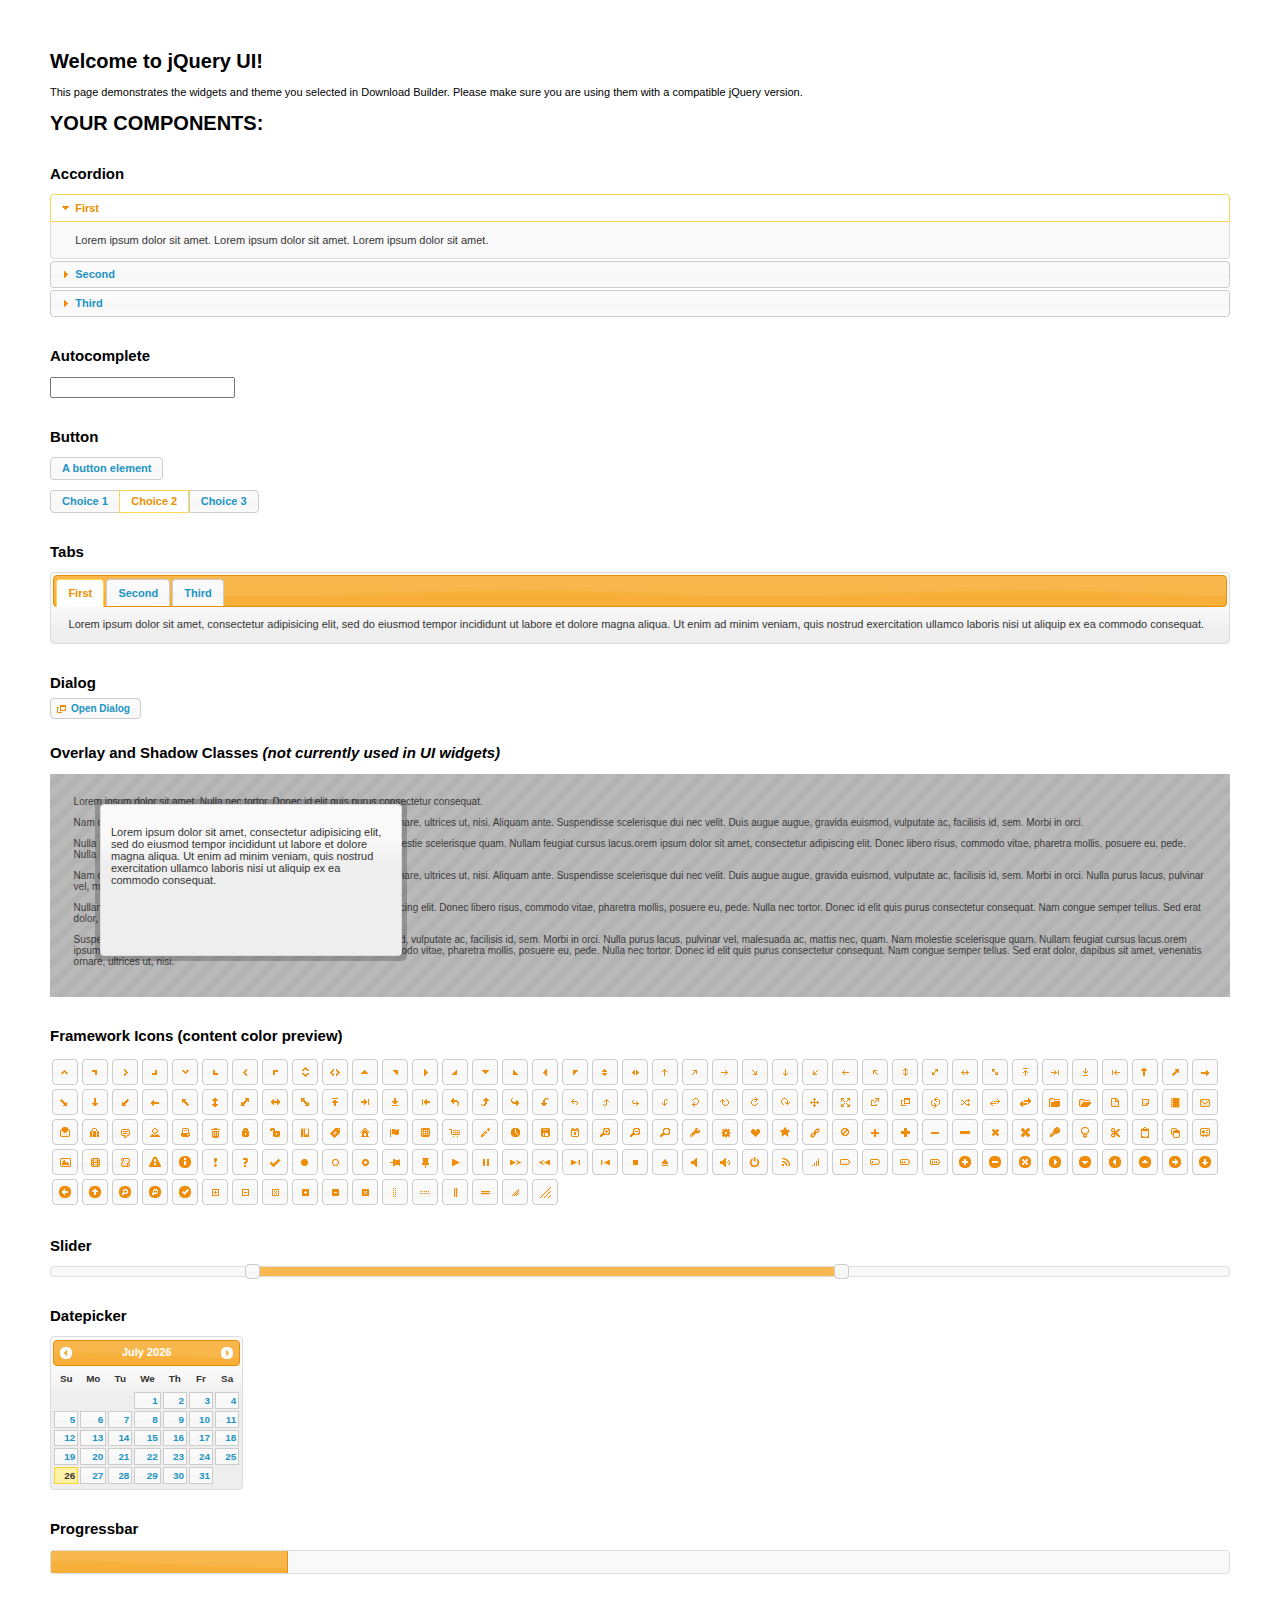
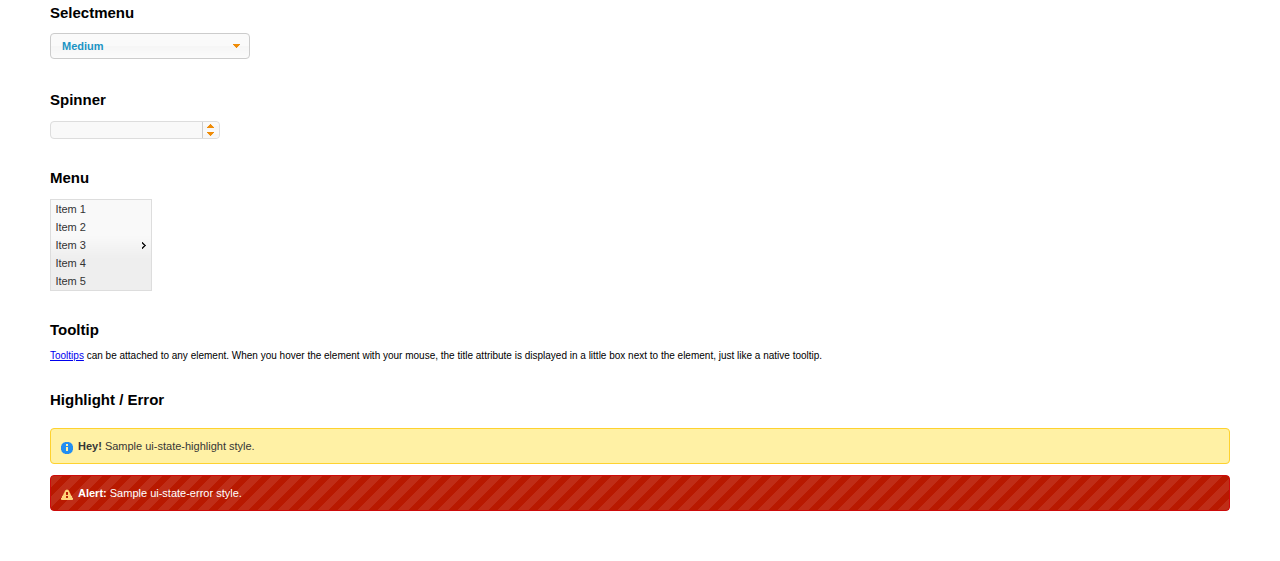
<file: js/jquery-ui-1.11.4/index.html>
<!doctype html>
<html lang="us">
<head>
	<meta charset="utf-8">
	<title>jQuery UI Example Page</title>
	<link href="jquery-ui.css" rel="stylesheet">
	<style>
	body{
		font: 62.5% "Trebuchet MS", sans-serif;
		margin: 50px;
	}
	.demoHeaders {
		margin-top: 2em;
	}
	#dialog-link {
		padding: .4em 1em .4em 20px;
		text-decoration: none;
		position: relative;
	}
	#dialog-link span.ui-icon {
		margin: 0 5px 0 0;
		position: absolute;
		left: .2em;
		top: 50%;
		margin-top: -8px;
	}
	#icons {
		margin: 0;
		padding: 0;
	}
	#icons li {
		margin: 2px;
		position: relative;
		padding: 4px 0;
		cursor: pointer;
		float: left;
		list-style: none;
	}
	#icons span.ui-icon {
		float: left;
		margin: 0 4px;
	}
	.fakewindowcontain .ui-widget-overlay {
		position: absolute;
	}
	select {
		width: 200px;
	}
	</style>
</head>
<body>

<h1>Welcome to jQuery UI!</h1>

<div class="ui-widget">
	<p>This page demonstrates the widgets and theme you selected in Download Builder. Please make sure you are using them with a compatible jQuery version.</p>
</div>

<h1>YOUR COMPONENTS:</h1>


<!-- Accordion -->
<h2 class="demoHeaders">Accordion</h2>
<div id="accordion">
	<h3>First</h3>
	<div>Lorem ipsum dolor sit amet. Lorem ipsum dolor sit amet. Lorem ipsum dolor sit amet.</div>
	<h3>Second</h3>
	<div>Phasellus mattis tincidunt nibh.</div>
	<h3>Third</h3>
	<div>Nam dui erat, auctor a, dignissim quis.</div>
</div>



<!-- Autocomplete -->
<h2 class="demoHeaders">Autocomplete</h2>
<div>
	<input id="autocomplete" title="type &quot;a&quot;">
</div>



<!-- Button -->
<h2 class="demoHeaders">Button</h2>
<button id="button">A button element</button>
<form style="margin-top: 1em;">
	<div id="radioset">
		<input type="radio" id="radio1" name="radio"><label for="radio1">Choice 1</label>
		<input type="radio" id="radio2" name="radio" checked="checked"><label for="radio2">Choice 2</label>
		<input type="radio" id="radio3" name="radio"><label for="radio3">Choice 3</label>
	</div>
</form>



<!-- Tabs -->
<h2 class="demoHeaders">Tabs</h2>
<div id="tabs">
	<ul>
		<li><a href="#tabs-1">First</a></li>
		<li><a href="#tabs-2">Second</a></li>
		<li><a href="#tabs-3">Third</a></li>
	</ul>
	<div id="tabs-1">Lorem ipsum dolor sit amet, consectetur adipisicing elit, sed do eiusmod tempor incididunt ut labore et dolore magna aliqua. Ut enim ad minim veniam, quis nostrud exercitation ullamco laboris nisi ut aliquip ex ea commodo consequat.</div>
	<div id="tabs-2">Phasellus mattis tincidunt nibh. Cras orci urna, blandit id, pretium vel, aliquet ornare, felis. Maecenas scelerisque sem non nisl. Fusce sed lorem in enim dictum bibendum.</div>
	<div id="tabs-3">Nam dui erat, auctor a, dignissim quis, sollicitudin eu, felis. Pellentesque nisi urna, interdum eget, sagittis et, consequat vestibulum, lacus. Mauris porttitor ullamcorper augue.</div>
</div>



<!-- Dialog NOTE: Dialog is not generated by UI in this demo so it can be visually styled in themeroller-->
<h2 class="demoHeaders">Dialog</h2>
<p><a href="#" id="dialog-link" class="ui-state-default ui-corner-all"><span class="ui-icon ui-icon-newwin"></span>Open Dialog</a></p>

<h2 class="demoHeaders">Overlay and Shadow Classes <em>(not currently used in UI widgets)</em></h2>
<div style="position: relative; width: 96%; height: 200px; padding:1% 2%; overflow:hidden;" class="fakewindowcontain">
	<p>Lorem ipsum dolor sit amet,  Nulla nec tortor. Donec id elit quis purus consectetur consequat. </p><p>Nam congue semper tellus. Sed erat dolor, dapibus sit amet, venenatis ornare, ultrices ut, nisi. Aliquam ante. Suspendisse scelerisque dui nec velit. Duis augue augue, gravida euismod, vulputate ac, facilisis id, sem. Morbi in orci. </p><p>Nulla purus lacus, pulvinar vel, malesuada ac, mattis nec, quam. Nam molestie scelerisque quam. Nullam feugiat cursus lacus.orem ipsum dolor sit amet, consectetur adipiscing elit. Donec libero risus, commodo vitae, pharetra mollis, posuere eu, pede. Nulla nec tortor. Donec id elit quis purus consectetur consequat. </p><p>Nam congue semper tellus. Sed erat dolor, dapibus sit amet, venenatis ornare, ultrices ut, nisi. Aliquam ante. Suspendisse scelerisque dui nec velit. Duis augue augue, gravida euismod, vulputate ac, facilisis id, sem. Morbi in orci. Nulla purus lacus, pulvinar vel, malesuada ac, mattis nec, quam. Nam molestie scelerisque quam. </p><p>Nullam feugiat cursus lacus.orem ipsum dolor sit amet, consectetur adipiscing elit. Donec libero risus, commodo vitae, pharetra mollis, posuere eu, pede. Nulla nec tortor. Donec id elit quis purus consectetur consequat. Nam congue semper tellus. Sed erat dolor, dapibus sit amet, venenatis ornare, ultrices ut, nisi. Aliquam ante. </p><p>Suspendisse scelerisque dui nec velit. Duis augue augue, gravida euismod, vulputate ac, facilisis id, sem. Morbi in orci. Nulla purus lacus, pulvinar vel, malesuada ac, mattis nec, quam. Nam molestie scelerisque quam. Nullam feugiat cursus lacus.orem ipsum dolor sit amet, consectetur adipiscing elit. Donec libero risus, commodo vitae, pharetra mollis, posuere eu, pede. Nulla nec tortor. Donec id elit quis purus consectetur consequat. Nam congue semper tellus. Sed erat dolor, dapibus sit amet, venenatis ornare, ultrices ut, nisi. </p>

	<!-- ui-dialog -->
	<div class="ui-overlay"><div class="ui-widget-overlay"></div><div class="ui-widget-shadow ui-corner-all" style="width: 302px; height: 152px; position: absolute; left: 50px; top: 30px;"></div></div>
	<div style="position: absolute; width: 280px; height: 130px;left: 50px; top: 30px; padding: 10px;" class="ui-widget ui-widget-content ui-corner-all">
		<div class="ui-dialog-content ui-widget-content" style="background: none; border: 0;">
			<p>Lorem ipsum dolor sit amet, consectetur adipisicing elit, sed do eiusmod tempor incididunt ut labore et dolore magna aliqua. Ut enim ad minim veniam, quis nostrud exercitation ullamco laboris nisi ut aliquip ex ea commodo consequat.</p>
		</div>
	</div>

</div>

<!-- ui-dialog -->
<div id="dialog" title="Dialog Title">
	<p>Lorem ipsum dolor sit amet, consectetur adipisicing elit, sed do eiusmod tempor incididunt ut labore et dolore magna aliqua. Ut enim ad minim veniam, quis nostrud exercitation ullamco laboris nisi ut aliquip ex ea commodo consequat.</p>
</div>



<h2 class="demoHeaders">Framework Icons (content color preview)</h2>
<ul id="icons" class="ui-widget ui-helper-clearfix">
	<li class="ui-state-default ui-corner-all" title=".ui-icon-carat-1-n"><span class="ui-icon ui-icon-carat-1-n"></span></li>
	<li class="ui-state-default ui-corner-all" title=".ui-icon-carat-1-ne"><span class="ui-icon ui-icon-carat-1-ne"></span></li>
	<li class="ui-state-default ui-corner-all" title=".ui-icon-carat-1-e"><span class="ui-icon ui-icon-carat-1-e"></span></li>
	<li class="ui-state-default ui-corner-all" title=".ui-icon-carat-1-se"><span class="ui-icon ui-icon-carat-1-se"></span></li>
	<li class="ui-state-default ui-corner-all" title=".ui-icon-carat-1-s"><span class="ui-icon ui-icon-carat-1-s"></span></li>
	<li class="ui-state-default ui-corner-all" title=".ui-icon-carat-1-sw"><span class="ui-icon ui-icon-carat-1-sw"></span></li>
	<li class="ui-state-default ui-corner-all" title=".ui-icon-carat-1-w"><span class="ui-icon ui-icon-carat-1-w"></span></li>
	<li class="ui-state-default ui-corner-all" title=".ui-icon-carat-1-nw"><span class="ui-icon ui-icon-carat-1-nw"></span></li>
	<li class="ui-state-default ui-corner-all" title=".ui-icon-carat-2-n-s"><span class="ui-icon ui-icon-carat-2-n-s"></span></li>
	<li class="ui-state-default ui-corner-all" title=".ui-icon-carat-2-e-w"><span class="ui-icon ui-icon-carat-2-e-w"></span></li>
	<li class="ui-state-default ui-corner-all" title=".ui-icon-triangle-1-n"><span class="ui-icon ui-icon-triangle-1-n"></span></li>
	<li class="ui-state-default ui-corner-all" title=".ui-icon-triangle-1-ne"><span class="ui-icon ui-icon-triangle-1-ne"></span></li>
	<li class="ui-state-default ui-corner-all" title=".ui-icon-triangle-1-e"><span class="ui-icon ui-icon-triangle-1-e"></span></li>
	<li class="ui-state-default ui-corner-all" title=".ui-icon-triangle-1-se"><span class="ui-icon ui-icon-triangle-1-se"></span></li>
	<li class="ui-state-default ui-corner-all" title=".ui-icon-triangle-1-s"><span class="ui-icon ui-icon-triangle-1-s"></span></li>
	<li class="ui-state-default ui-corner-all" title=".ui-icon-triangle-1-sw"><span class="ui-icon ui-icon-triangle-1-sw"></span></li>
	<li class="ui-state-default ui-corner-all" title=".ui-icon-triangle-1-w"><span class="ui-icon ui-icon-triangle-1-w"></span></li>
	<li class="ui-state-default ui-corner-all" title=".ui-icon-triangle-1-nw"><span class="ui-icon ui-icon-triangle-1-nw"></span></li>
	<li class="ui-state-default ui-corner-all" title=".ui-icon-triangle-2-n-s"><span class="ui-icon ui-icon-triangle-2-n-s"></span></li>
	<li class="ui-state-default ui-corner-all" title=".ui-icon-triangle-2-e-w"><span class="ui-icon ui-icon-triangle-2-e-w"></span></li>
	<li class="ui-state-default ui-corner-all" title=".ui-icon-arrow-1-n"><span class="ui-icon ui-icon-arrow-1-n"></span></li>
	<li class="ui-state-default ui-corner-all" title=".ui-icon-arrow-1-ne"><span class="ui-icon ui-icon-arrow-1-ne"></span></li>
	<li class="ui-state-default ui-corner-all" title=".ui-icon-arrow-1-e"><span class="ui-icon ui-icon-arrow-1-e"></span></li>
	<li class="ui-state-default ui-corner-all" title=".ui-icon-arrow-1-se"><span class="ui-icon ui-icon-arrow-1-se"></span></li>
	<li class="ui-state-default ui-corner-all" title=".ui-icon-arrow-1-s"><span class="ui-icon ui-icon-arrow-1-s"></span></li>
	<li class="ui-state-default ui-corner-all" title=".ui-icon-arrow-1-sw"><span class="ui-icon ui-icon-arrow-1-sw"></span></li>
	<li class="ui-state-default ui-corner-all" title=".ui-icon-arrow-1-w"><span class="ui-icon ui-icon-arrow-1-w"></span></li>
	<li class="ui-state-default ui-corner-all" title=".ui-icon-arrow-1-nw"><span class="ui-icon ui-icon-arrow-1-nw"></span></li>
	<li class="ui-state-default ui-corner-all" title=".ui-icon-arrow-2-n-s"><span class="ui-icon ui-icon-arrow-2-n-s"></span></li>
	<li class="ui-state-default ui-corner-all" title=".ui-icon-arrow-2-ne-sw"><span class="ui-icon ui-icon-arrow-2-ne-sw"></span></li>
	<li class="ui-state-default ui-corner-all" title=".ui-icon-arrow-2-e-w"><span class="ui-icon ui-icon-arrow-2-e-w"></span></li>
	<li class="ui-state-default ui-corner-all" title=".ui-icon-arrow-2-se-nw"><span class="ui-icon ui-icon-arrow-2-se-nw"></span></li>
	<li class="ui-state-default ui-corner-all" title=".ui-icon-arrowstop-1-n"><span class="ui-icon ui-icon-arrowstop-1-n"></span></li>
	<li class="ui-state-default ui-corner-all" title=".ui-icon-arrowstop-1-e"><span class="ui-icon ui-icon-arrowstop-1-e"></span></li>
	<li class="ui-state-default ui-corner-all" title=".ui-icon-arrowstop-1-s"><span class="ui-icon ui-icon-arrowstop-1-s"></span></li>
	<li class="ui-state-default ui-corner-all" title=".ui-icon-arrowstop-1-w"><span class="ui-icon ui-icon-arrowstop-1-w"></span></li>
	<li class="ui-state-default ui-corner-all" title=".ui-icon-arrowthick-1-n"><span class="ui-icon ui-icon-arrowthick-1-n"></span></li>
	<li class="ui-state-default ui-corner-all" title=".ui-icon-arrowthick-1-ne"><span class="ui-icon ui-icon-arrowthick-1-ne"></span></li>
	<li class="ui-state-default ui-corner-all" title=".ui-icon-arrowthick-1-e"><span class="ui-icon ui-icon-arrowthick-1-e"></span></li>
	<li class="ui-state-default ui-corner-all" title=".ui-icon-arrowthick-1-se"><span class="ui-icon ui-icon-arrowthick-1-se"></span></li>
	<li class="ui-state-default ui-corner-all" title=".ui-icon-arrowthick-1-s"><span class="ui-icon ui-icon-arrowthick-1-s"></span></li>
	<li class="ui-state-default ui-corner-all" title=".ui-icon-arrowthick-1-sw"><span class="ui-icon ui-icon-arrowthick-1-sw"></span></li>
	<li class="ui-state-default ui-corner-all" title=".ui-icon-arrowthick-1-w"><span class="ui-icon ui-icon-arrowthick-1-w"></span></li>
	<li class="ui-state-default ui-corner-all" title=".ui-icon-arrowthick-1-nw"><span class="ui-icon ui-icon-arrowthick-1-nw"></span></li>
	<li class="ui-state-default ui-corner-all" title=".ui-icon-arrowthick-2-n-s"><span class="ui-icon ui-icon-arrowthick-2-n-s"></span></li>
	<li class="ui-state-default ui-corner-all" title=".ui-icon-arrowthick-2-ne-sw"><span class="ui-icon ui-icon-arrowthick-2-ne-sw"></span></li>
	<li class="ui-state-default ui-corner-all" title=".ui-icon-arrowthick-2-e-w"><span class="ui-icon ui-icon-arrowthick-2-e-w"></span></li>
	<li class="ui-state-default ui-corner-all" title=".ui-icon-arrowthick-2-se-nw"><span class="ui-icon ui-icon-arrowthick-2-se-nw"></span></li>
	<li class="ui-state-default ui-corner-all" title=".ui-icon-arrowthickstop-1-n"><span class="ui-icon ui-icon-arrowthickstop-1-n"></span></li>
	<li class="ui-state-default ui-corner-all" title=".ui-icon-arrowthickstop-1-e"><span class="ui-icon ui-icon-arrowthickstop-1-e"></span></li>
	<li class="ui-state-default ui-corner-all" title=".ui-icon-arrowthickstop-1-s"><span class="ui-icon ui-icon-arrowthickstop-1-s"></span></li>
	<li class="ui-state-default ui-corner-all" title=".ui-icon-arrowthickstop-1-w"><span class="ui-icon ui-icon-arrowthickstop-1-w"></span></li>
	<li class="ui-state-default ui-corner-all" title=".ui-icon-arrowreturnthick-1-w"><span class="ui-icon ui-icon-arrowreturnthick-1-w"></span></li>
	<li class="ui-state-default ui-corner-all" title=".ui-icon-arrowreturnthick-1-n"><span class="ui-icon ui-icon-arrowreturnthick-1-n"></span></li>
	<li class="ui-state-default ui-corner-all" title=".ui-icon-arrowreturnthick-1-e"><span class="ui-icon ui-icon-arrowreturnthick-1-e"></span></li>
	<li class="ui-state-default ui-corner-all" title=".ui-icon-arrowreturnthick-1-s"><span class="ui-icon ui-icon-arrowreturnthick-1-s"></span></li>
	<li class="ui-state-default ui-corner-all" title=".ui-icon-arrowreturn-1-w"><span class="ui-icon ui-icon-arrowreturn-1-w"></span></li>
	<li class="ui-state-default ui-corner-all" title=".ui-icon-arrowreturn-1-n"><span class="ui-icon ui-icon-arrowreturn-1-n"></span></li>
	<li class="ui-state-default ui-corner-all" title=".ui-icon-arrowreturn-1-e"><span class="ui-icon ui-icon-arrowreturn-1-e"></span></li>
	<li class="ui-state-default ui-corner-all" title=".ui-icon-arrowreturn-1-s"><span class="ui-icon ui-icon-arrowreturn-1-s"></span></li>
	<li class="ui-state-default ui-corner-all" title=".ui-icon-arrowrefresh-1-w"><span class="ui-icon ui-icon-arrowrefresh-1-w"></span></li>
	<li class="ui-state-default ui-corner-all" title=".ui-icon-arrowrefresh-1-n"><span class="ui-icon ui-icon-arrowrefresh-1-n"></span></li>
	<li class="ui-state-default ui-corner-all" title=".ui-icon-arrowrefresh-1-e"><span class="ui-icon ui-icon-arrowrefresh-1-e"></span></li>
	<li class="ui-state-default ui-corner-all" title=".ui-icon-arrowrefresh-1-s"><span class="ui-icon ui-icon-arrowrefresh-1-s"></span></li>
	<li class="ui-state-default ui-corner-all" title=".ui-icon-arrow-4"><span class="ui-icon ui-icon-arrow-4"></span></li>
	<li class="ui-state-default ui-corner-all" title=".ui-icon-arrow-4-diag"><span class="ui-icon ui-icon-arrow-4-diag"></span></li>
	<li class="ui-state-default ui-corner-all" title=".ui-icon-extlink"><span class="ui-icon ui-icon-extlink"></span></li>
	<li class="ui-state-default ui-corner-all" title=".ui-icon-newwin"><span class="ui-icon ui-icon-newwin"></span></li>
	<li class="ui-state-default ui-corner-all" title=".ui-icon-refresh"><span class="ui-icon ui-icon-refresh"></span></li>
	<li class="ui-state-default ui-corner-all" title=".ui-icon-shuffle"><span class="ui-icon ui-icon-shuffle"></span></li>
	<li class="ui-state-default ui-corner-all" title=".ui-icon-transfer-e-w"><span class="ui-icon ui-icon-transfer-e-w"></span></li>
	<li class="ui-state-default ui-corner-all" title=".ui-icon-transferthick-e-w"><span class="ui-icon ui-icon-transferthick-e-w"></span></li>
	<li class="ui-state-default ui-corner-all" title=".ui-icon-folder-collapsed"><span class="ui-icon ui-icon-folder-collapsed"></span></li>
	<li class="ui-state-default ui-corner-all" title=".ui-icon-folder-open"><span class="ui-icon ui-icon-folder-open"></span></li>
	<li class="ui-state-default ui-corner-all" title=".ui-icon-document"><span class="ui-icon ui-icon-document"></span></li>
	<li class="ui-state-default ui-corner-all" title=".ui-icon-document-b"><span class="ui-icon ui-icon-document-b"></span></li>
	<li class="ui-state-default ui-corner-all" title=".ui-icon-note"><span class="ui-icon ui-icon-note"></span></li>
	<li class="ui-state-default ui-corner-all" title=".ui-icon-mail-closed"><span class="ui-icon ui-icon-mail-closed"></span></li>
	<li class="ui-state-default ui-corner-all" title=".ui-icon-mail-open"><span class="ui-icon ui-icon-mail-open"></span></li>
	<li class="ui-state-default ui-corner-all" title=".ui-icon-suitcase"><span class="ui-icon ui-icon-suitcase"></span></li>
	<li class="ui-state-default ui-corner-all" title=".ui-icon-comment"><span class="ui-icon ui-icon-comment"></span></li>
	<li class="ui-state-default ui-corner-all" title=".ui-icon-person"><span class="ui-icon ui-icon-person"></span></li>
	<li class="ui-state-default ui-corner-all" title=".ui-icon-print"><span class="ui-icon ui-icon-print"></span></li>
	<li class="ui-state-default ui-corner-all" title=".ui-icon-trash"><span class="ui-icon ui-icon-trash"></span></li>
	<li class="ui-state-default ui-corner-all" title=".ui-icon-locked"><span class="ui-icon ui-icon-locked"></span></li>
	<li class="ui-state-default ui-corner-all" title=".ui-icon-unlocked"><span class="ui-icon ui-icon-unlocked"></span></li>
	<li class="ui-state-default ui-corner-all" title=".ui-icon-bookmark"><span class="ui-icon ui-icon-bookmark"></span></li>
	<li class="ui-state-default ui-corner-all" title=".ui-icon-tag"><span class="ui-icon ui-icon-tag"></span></li>
	<li class="ui-state-default ui-corner-all" title=".ui-icon-home"><span class="ui-icon ui-icon-home"></span></li>
	<li class="ui-state-default ui-corner-all" title=".ui-icon-flag"><span class="ui-icon ui-icon-flag"></span></li>
	<li class="ui-state-default ui-corner-all" title=".ui-icon-calculator"><span class="ui-icon ui-icon-calculator"></span></li>
	<li class="ui-state-default ui-corner-all" title=".ui-icon-cart"><span class="ui-icon ui-icon-cart"></span></li>
	<li class="ui-state-default ui-corner-all" title=".ui-icon-pencil"><span class="ui-icon ui-icon-pencil"></span></li>
	<li class="ui-state-default ui-corner-all" title=".ui-icon-clock"><span class="ui-icon ui-icon-clock"></span></li>
	<li class="ui-state-default ui-corner-all" title=".ui-icon-disk"><span class="ui-icon ui-icon-disk"></span></li>
	<li class="ui-state-default ui-corner-all" title=".ui-icon-calendar"><span class="ui-icon ui-icon-calendar"></span></li>
	<li class="ui-state-default ui-corner-all" title=".ui-icon-zoomin"><span class="ui-icon ui-icon-zoomin"></span></li>
	<li class="ui-state-default ui-corner-all" title=".ui-icon-zoomout"><span class="ui-icon ui-icon-zoomout"></span></li>
	<li class="ui-state-default ui-corner-all" title=".ui-icon-search"><span class="ui-icon ui-icon-search"></span></li>
	<li class="ui-state-default ui-corner-all" title=".ui-icon-wrench"><span class="ui-icon ui-icon-wrench"></span></li>
	<li class="ui-state-default ui-corner-all" title=".ui-icon-gear"><span class="ui-icon ui-icon-gear"></span></li>
	<li class="ui-state-default ui-corner-all" title=".ui-icon-heart"><span class="ui-icon ui-icon-heart"></span></li>
	<li class="ui-state-default ui-corner-all" title=".ui-icon-star"><span class="ui-icon ui-icon-star"></span></li>
	<li class="ui-state-default ui-corner-all" title=".ui-icon-link"><span class="ui-icon ui-icon-link"></span></li>
	<li class="ui-state-default ui-corner-all" title=".ui-icon-cancel"><span class="ui-icon ui-icon-cancel"></span></li>
	<li class="ui-state-default ui-corner-all" title=".ui-icon-plus"><span class="ui-icon ui-icon-plus"></span></li>
	<li class="ui-state-default ui-corner-all" title=".ui-icon-plusthick"><span class="ui-icon ui-icon-plusthick"></span></li>
	<li class="ui-state-default ui-corner-all" title=".ui-icon-minus"><span class="ui-icon ui-icon-minus"></span></li>
	<li class="ui-state-default ui-corner-all" title=".ui-icon-minusthick"><span class="ui-icon ui-icon-minusthick"></span></li>
	<li class="ui-state-default ui-corner-all" title=".ui-icon-close"><span class="ui-icon ui-icon-close"></span></li>
	<li class="ui-state-default ui-corner-all" title=".ui-icon-closethick"><span class="ui-icon ui-icon-closethick"></span></li>
	<li class="ui-state-default ui-corner-all" title=".ui-icon-key"><span class="ui-icon ui-icon-key"></span></li>
	<li class="ui-state-default ui-corner-all" title=".ui-icon-lightbulb"><span class="ui-icon ui-icon-lightbulb"></span></li>
	<li class="ui-state-default ui-corner-all" title=".ui-icon-scissors"><span class="ui-icon ui-icon-scissors"></span></li>
	<li class="ui-state-default ui-corner-all" title=".ui-icon-clipboard"><span class="ui-icon ui-icon-clipboard"></span></li>
	<li class="ui-state-default ui-corner-all" title=".ui-icon-copy"><span class="ui-icon ui-icon-copy"></span></li>
	<li class="ui-state-default ui-corner-all" title=".ui-icon-contact"><span class="ui-icon ui-icon-contact"></span></li>
	<li class="ui-state-default ui-corner-all" title=".ui-icon-image"><span class="ui-icon ui-icon-image"></span></li>
	<li class="ui-state-default ui-corner-all" title=".ui-icon-video"><span class="ui-icon ui-icon-video"></span></li>
	<li class="ui-state-default ui-corner-all" title=".ui-icon-script"><span class="ui-icon ui-icon-script"></span></li>
	<li class="ui-state-default ui-corner-all" title=".ui-icon-alert"><span class="ui-icon ui-icon-alert"></span></li>
	<li class="ui-state-default ui-corner-all" title=".ui-icon-info"><span class="ui-icon ui-icon-info"></span></li>
	<li class="ui-state-default ui-corner-all" title=".ui-icon-notice"><span class="ui-icon ui-icon-notice"></span></li>
	<li class="ui-state-default ui-corner-all" title=".ui-icon-help"><span class="ui-icon ui-icon-help"></span></li>
	<li class="ui-state-default ui-corner-all" title=".ui-icon-check"><span class="ui-icon ui-icon-check"></span></li>
	<li class="ui-state-default ui-corner-all" title=".ui-icon-bullet"><span class="ui-icon ui-icon-bullet"></span></li>
	<li class="ui-state-default ui-corner-all" title=".ui-icon-radio-off"><span class="ui-icon ui-icon-radio-off"></span></li>
	<li class="ui-state-default ui-corner-all" title=".ui-icon-radio-on"><span class="ui-icon ui-icon-radio-on"></span></li>
	<li class="ui-state-default ui-corner-all" title=".ui-icon-pin-w"><span class="ui-icon ui-icon-pin-w"></span></li>
	<li class="ui-state-default ui-corner-all" title=".ui-icon-pin-s"><span class="ui-icon ui-icon-pin-s"></span></li>
	<li class="ui-state-default ui-corner-all" title=".ui-icon-play"><span class="ui-icon ui-icon-play"></span></li>
	<li class="ui-state-default ui-corner-all" title=".ui-icon-pause"><span class="ui-icon ui-icon-pause"></span></li>
	<li class="ui-state-default ui-corner-all" title=".ui-icon-seek-next"><span class="ui-icon ui-icon-seek-next"></span></li>
	<li class="ui-state-default ui-corner-all" title=".ui-icon-seek-prev"><span class="ui-icon ui-icon-seek-prev"></span></li>
	<li class="ui-state-default ui-corner-all" title=".ui-icon-seek-end"><span class="ui-icon ui-icon-seek-end"></span></li>
	<li class="ui-state-default ui-corner-all" title=".ui-icon-seek-first"><span class="ui-icon ui-icon-seek-first"></span></li>
	<li class="ui-state-default ui-corner-all" title=".ui-icon-stop"><span class="ui-icon ui-icon-stop"></span></li>
	<li class="ui-state-default ui-corner-all" title=".ui-icon-eject"><span class="ui-icon ui-icon-eject"></span></li>
	<li class="ui-state-default ui-corner-all" title=".ui-icon-volume-off"><span class="ui-icon ui-icon-volume-off"></span></li>
	<li class="ui-state-default ui-corner-all" title=".ui-icon-volume-on"><span class="ui-icon ui-icon-volume-on"></span></li>
	<li class="ui-state-default ui-corner-all" title=".ui-icon-power"><span class="ui-icon ui-icon-power"></span></li>
	<li class="ui-state-default ui-corner-all" title=".ui-icon-signal-diag"><span class="ui-icon ui-icon-signal-diag"></span></li>
	<li class="ui-state-default ui-corner-all" title=".ui-icon-signal"><span class="ui-icon ui-icon-signal"></span></li>
	<li class="ui-state-default ui-corner-all" title=".ui-icon-battery-0"><span class="ui-icon ui-icon-battery-0"></span></li>
	<li class="ui-state-default ui-corner-all" title=".ui-icon-battery-1"><span class="ui-icon ui-icon-battery-1"></span></li>
	<li class="ui-state-default ui-corner-all" title=".ui-icon-battery-2"><span class="ui-icon ui-icon-battery-2"></span></li>
	<li class="ui-state-default ui-corner-all" title=".ui-icon-battery-3"><span class="ui-icon ui-icon-battery-3"></span></li>
	<li class="ui-state-default ui-corner-all" title=".ui-icon-circle-plus"><span class="ui-icon ui-icon-circle-plus"></span></li>
	<li class="ui-state-default ui-corner-all" title=".ui-icon-circle-minus"><span class="ui-icon ui-icon-circle-minus"></span></li>
	<li class="ui-state-default ui-corner-all" title=".ui-icon-circle-close"><span class="ui-icon ui-icon-circle-close"></span></li>
	<li class="ui-state-default ui-corner-all" title=".ui-icon-circle-triangle-e"><span class="ui-icon ui-icon-circle-triangle-e"></span></li>
	<li class="ui-state-default ui-corner-all" title=".ui-icon-circle-triangle-s"><span class="ui-icon ui-icon-circle-triangle-s"></span></li>
	<li class="ui-state-default ui-corner-all" title=".ui-icon-circle-triangle-w"><span class="ui-icon ui-icon-circle-triangle-w"></span></li>
	<li class="ui-state-default ui-corner-all" title=".ui-icon-circle-triangle-n"><span class="ui-icon ui-icon-circle-triangle-n"></span></li>
	<li class="ui-state-default ui-corner-all" title=".ui-icon-circle-arrow-e"><span class="ui-icon ui-icon-circle-arrow-e"></span></li>
	<li class="ui-state-default ui-corner-all" title=".ui-icon-circle-arrow-s"><span class="ui-icon ui-icon-circle-arrow-s"></span></li>
	<li class="ui-state-default ui-corner-all" title=".ui-icon-circle-arrow-w"><span class="ui-icon ui-icon-circle-arrow-w"></span></li>
	<li class="ui-state-default ui-corner-all" title=".ui-icon-circle-arrow-n"><span class="ui-icon ui-icon-circle-arrow-n"></span></li>
	<li class="ui-state-default ui-corner-all" title=".ui-icon-circle-zoomin"><span class="ui-icon ui-icon-circle-zoomin"></span></li>
	<li class="ui-state-default ui-corner-all" title=".ui-icon-circle-zoomout"><span class="ui-icon ui-icon-circle-zoomout"></span></li>
	<li class="ui-state-default ui-corner-all" title=".ui-icon-circle-check"><span class="ui-icon ui-icon-circle-check"></span></li>
	<li class="ui-state-default ui-corner-all" title=".ui-icon-circlesmall-plus"><span class="ui-icon ui-icon-circlesmall-plus"></span></li>
	<li class="ui-state-default ui-corner-all" title=".ui-icon-circlesmall-minus"><span class="ui-icon ui-icon-circlesmall-minus"></span></li>
	<li class="ui-state-default ui-corner-all" title=".ui-icon-circlesmall-close"><span class="ui-icon ui-icon-circlesmall-close"></span></li>
	<li class="ui-state-default ui-corner-all" title=".ui-icon-squaresmall-plus"><span class="ui-icon ui-icon-squaresmall-plus"></span></li>
	<li class="ui-state-default ui-corner-all" title=".ui-icon-squaresmall-minus"><span class="ui-icon ui-icon-squaresmall-minus"></span></li>
	<li class="ui-state-default ui-corner-all" title=".ui-icon-squaresmall-close"><span class="ui-icon ui-icon-squaresmall-close"></span></li>
	<li class="ui-state-default ui-corner-all" title=".ui-icon-grip-dotted-vertical"><span class="ui-icon ui-icon-grip-dotted-vertical"></span></li>
	<li class="ui-state-default ui-corner-all" title=".ui-icon-grip-dotted-horizontal"><span class="ui-icon ui-icon-grip-dotted-horizontal"></span></li>
	<li class="ui-state-default ui-corner-all" title=".ui-icon-grip-solid-vertical"><span class="ui-icon ui-icon-grip-solid-vertical"></span></li>
	<li class="ui-state-default ui-corner-all" title=".ui-icon-grip-solid-horizontal"><span class="ui-icon ui-icon-grip-solid-horizontal"></span></li>
	<li class="ui-state-default ui-corner-all" title=".ui-icon-gripsmall-diagonal-se"><span class="ui-icon ui-icon-gripsmall-diagonal-se"></span></li>
	<li class="ui-state-default ui-corner-all" title=".ui-icon-grip-diagonal-se"><span class="ui-icon ui-icon-grip-diagonal-se"></span></li>
</ul>


<!-- Slider -->
<h2 class="demoHeaders">Slider</h2>
<div id="slider"></div>



<!-- Datepicker -->
<h2 class="demoHeaders">Datepicker</h2>
<div id="datepicker"></div>



<!-- Progressbar -->
<h2 class="demoHeaders">Progressbar</h2>
<div id="progressbar"></div>



<!-- Progressbar -->
<h2 class="demoHeaders">Selectmenu</h2>
<select id="selectmenu">
	<option>Slower</option>
	<option>Slow</option>
	<option selected="selected">Medium</option>
	<option>Fast</option>
	<option>Faster</option>
</select>



<!-- Spinner -->
<h2 class="demoHeaders">Spinner</h2>
<input id="spinner">



<!-- Menu -->
<h2 class="demoHeaders">Menu</h2>
<ul style="width:100px;" id="menu">
	<li>Item 1</li>
	<li>Item 2</li>
	<li>Item 3
		<ul>
			<li>Item 3-1</li>
			<li>Item 3-2</li>
			<li>Item 3-3</li>
			<li>Item 3-4</li>
			<li>Item 3-5</li>
		</ul>
	</li>
	<li>Item 4</li>
	<li>Item 5</li>
</ul>



<!-- Tooltip -->
<h2 class="demoHeaders">Tooltip</h2>
<p id="tooltip">
	<a href="#" title="That&apos;s what this widget is">Tooltips</a> can be attached to any element. When you hover
the element with your mouse, the title attribute is displayed in a little box next to the element, just like a native tooltip.
</p>


<!-- Highlight / Error -->
<h2 class="demoHeaders">Highlight / Error</h2>
<div class="ui-widget">
	<div class="ui-state-highlight ui-corner-all" style="margin-top: 20px; padding: 0 .7em;">
		<p><span class="ui-icon ui-icon-info" style="float: left; margin-right: .3em;"></span>
		<strong>Hey!</strong> Sample ui-state-highlight style.</p>
	</div>
</div>
<br>
<div class="ui-widget">
	<div class="ui-state-error ui-corner-all" style="padding: 0 .7em;">
		<p><span class="ui-icon ui-icon-alert" style="float: left; margin-right: .3em;"></span>
		<strong>Alert:</strong> Sample ui-state-error style.</p>
	</div>
</div>

<script src="external/jquery/jquery.js"></script>
<script src="jquery-ui.js"></script>
<script>

$( "#accordion" ).accordion();



var availableTags = [
	"ActionScript",
	"AppleScript",
	"Asp",
	"BASIC",
	"C",
	"C++",
	"Clojure",
	"COBOL",
	"ColdFusion",
	"Erlang",
	"Fortran",
	"Groovy",
	"Haskell",
	"Java",
	"JavaScript",
	"Lisp",
	"Perl",
	"PHP",
	"Python",
	"Ruby",
	"Scala",
	"Scheme"
];
$( "#autocomplete" ).autocomplete({
	source: availableTags
});



$( "#button" ).button();
$( "#radioset" ).buttonset();



$( "#tabs" ).tabs();



$( "#dialog" ).dialog({
	autoOpen: false,
	width: 400,
	buttons: [
		{
			text: "Ok",
			click: function() {
				$( this ).dialog( "close" );
			}
		},
		{
			text: "Cancel",
			click: function() {
				$( this ).dialog( "close" );
			}
		}
	]
});

// Link to open the dialog
$( "#dialog-link" ).click(function( event ) {
	$( "#dialog" ).dialog( "open" );
	event.preventDefault();
});



$( "#datepicker" ).datepicker({
	inline: true
});



$( "#slider" ).slider({
	range: true,
	values: [ 17, 67 ]
});



$( "#progressbar" ).progressbar({
	value: 20
});



$( "#spinner" ).spinner();



$( "#menu" ).menu();



$( "#tooltip" ).tooltip();



$( "#selectmenu" ).selectmenu();


// Hover states on the static widgets
$( "#dialog-link, #icons li" ).hover(
	function() {
		$( this ).addClass( "ui-state-hover" );
	},
	function() {
		$( this ).removeClass( "ui-state-hover" );
	}
);
</script>
</body>
</html>
</file>
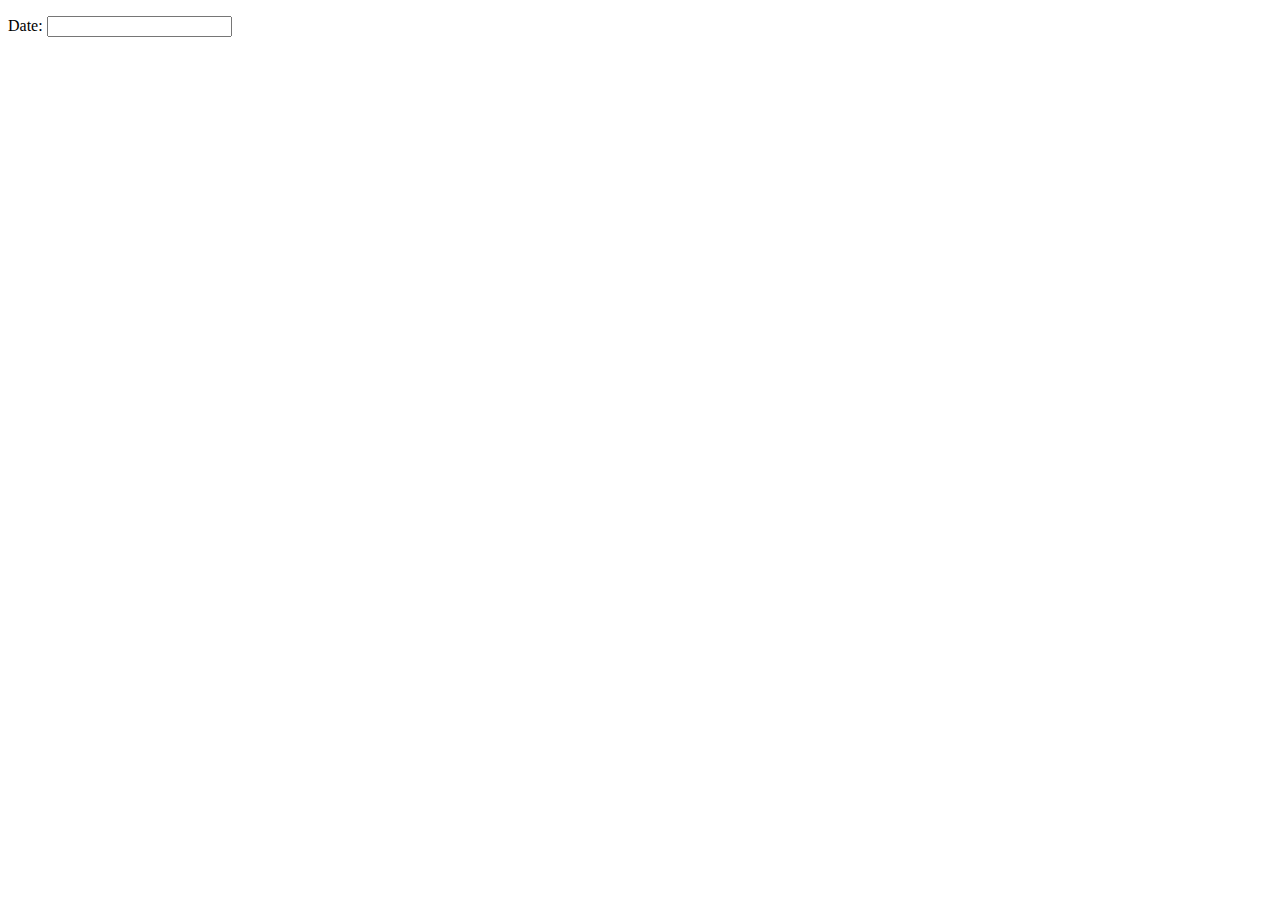
<file: startbootstrap-agency-1.0.4/datepicker.html>
<!doctype html>
<html lang="en">
<head>
  <meta charset="utf-8">
  <title>jQuery UI Datepicker - Default functionality</title>
   <script src="js/jquery.js"></script>
   <script src="js/jquery-ui-1.11.4/jquery-ui.js"></script>
  <script>
  $(function() {
    $( "#datepicker" ).datepicker();
  });
  </script>
</head>
<body>
 
<p>Date: <input type="text" id="datepicker"></p>
 
 
</body>
</html>
</file>
